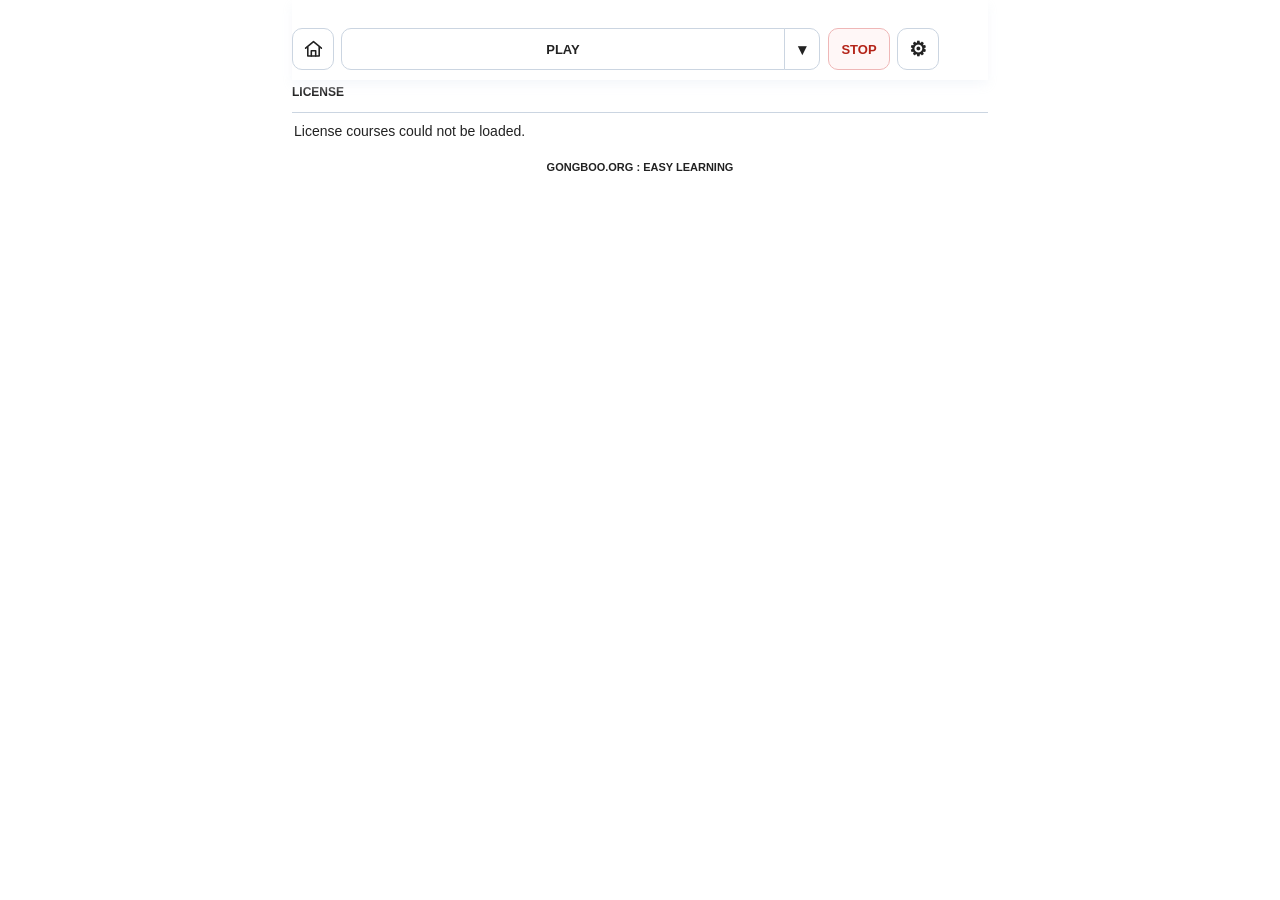
<file: index.html>
<!doctype html>
<html lang="en">

<!-- =========================================================================
     BLOCK 1000 START : LICENSE DOCUMENT HEAD
     ========================================================================= -->

<head>

  <meta charset="utf-8">

  <meta
    name="viewport"
    content="width=device-width, initial-scale=1"
  >

  <title>Gongboo License</title>

  <link
    rel="stylesheet"
    href="license-ui.css"
  >

</head>

<!-- =========================================================================
     BLOCK 1000 END : LICENSE DOCUMENT HEAD
     ========================================================================= -->





<!-- =========================================================================
     CONTAINER START : CONVERSATION TEMPLATE APPLICATION SHELL
     ========================================================================= -->

<body>

  <main
    id="conversationApp"
    class="conversation-app"
  >





 <!-- =====================================================================
     BLOCK 1200 START : TEMPLATE HEADER CONTROLS
     ===================================================================== -->

<header class="conversation-header">

  <div class="conversation-system-split">
    <button
      id="homeButton"
      type="button"
      aria-label="Gongboo Home"
      title="Gongboo Home"
    >
      <svg
        viewBox="0 0 24 24"
        aria-hidden="true"
        focusable="false"
      >
        <path
          d="M3 10.5 12 3l9 7.5"
        ></path>
        <path
          d="M5.5 9.5v10h13v-10"
        ></path>
        <path
          d="M9.5 19.5v-6h5v6"
        ></path>
      </svg>
    </button>
  </div>

  <div class="conversation-play-split">

    <button
      id="playButton"
      type="button"
      aria-label="Play current conversation"
    >
      PLAY
    </button>

    <button
      id="playMenuButton"
      type="button"
      aria-label="Open play menu"
      aria-controls="playMenuPanel"
      aria-expanded="false"
    >
      ▾
    </button>

  </div>

  <button
    id="stopButton"
    type="button"
    aria-label="Stop playback and role play"
  >
    STOP
  </button>

  

  <button
    id="settingsButton"
    type="button"
    aria-label="Open settings"
    aria-controls="settingsPanel"
    aria-expanded="false"
  >
    ⚙
  </button>

</header>

<!-- =====================================================================
     BLOCK 1200 END : TEMPLATE HEADER CONTROLS
     ===================================================================== -->




    




    <!-- =====================================================================
         BLOCK 1300 START : TEMPLATE PLAY AND PRACTICE MENU
         ===================================================================== -->

    <section
      id="playMenuPanel"
      class="conversation-menu"
      hidden
    >

      <button
        id="playModeToggleButton"
        class="play-mode-toggle"
        type="button"
        aria-pressed="false"
      >
        COMPUTER
      </button>

      <button
        id="practiceStartStopButton"
        class="practice-start-stop-toggle"
        type="button"
        aria-pressed="false"
      >
        START
      </button>

      <button
        id="practiceModeToggleButton"
        class="play-practice-toggle"
        type="button"
        aria-pressed="false"
      >
        ROLE PLAY
      </button>

      <button
        id="continueNextButton"
        class="continue-next-toggle"
        type="button"
        aria-pressed="false"
      >
        CONTINUE: OFF
      </button>

      <button
        id="practiceResetButton"
        class="practice-reset-button"
        type="button"
      >
        RESET
      </button>

    </section>

    <!-- =====================================================================
         BLOCK 1300 END : TEMPLATE PLAY AND PRACTICE MENU
         ===================================================================== -->





 <!-- =====================================================================
     BLOCK 1350 START : TEMPLATE SETTINGS MENU
     ===================================================================== -->

<section
  id="settingsPanel"
  class="conversation-menu"
  hidden
>

  <label class="conversation-setting-row">

    <span>PASS</span>

    <input
      id="passRange"
      type="range"
      min="0"
      max="100"
      step="1"
      value="0"
      aria-label="Pass score"
    >

    <output id="passValue">0%</output>

    <button
      id="licenseExamTimerButton"
      type="button"
      disabled
      aria-disabled="true"
    >
      ⏱ TIMER
    </button>

  </label>

  <label class="conversation-setting-row">

    <span>MIC DELAY</span>

    <input
      id="delayRange"
      type="range"
      min="0.5"
      max="10"
      step="0.5"
      value="0.5"
      aria-label="Microphone delay"
    >

    <output id="delayValue">0.5s</output>

    <button
      id="licenseExamTimerReserveButton"
      type="button"
      disabled
      aria-disabled="true"
    >
      —
    </button>

  </label>

  <div class="conversation-speed-loop-row">

    <label class="conversation-setting-row">

      <span>SPEED</span>

      <input
        id="speechSpeedRange"
        type="range"
        min="0.5"
        max="1.5"
        step="0.1"
        value="1"
        aria-label="Speech speed"
      >

    </label>

    <button
      id="playLoopToggle"
      type="button"
      aria-label="Repeat current passage"
      aria-pressed="false"
    >
      ↻ OFF
    </button>

  </div>

  <div class="conversation-language-row">

    <span class="conversation-language-label">
      LANG
    </span>

    <label class="conversation-language-choice">

      <span>1ST</span>

      <select
        id="primaryLanguageSelect"
        aria-label="Primary language"
      >
        <option value="EN">English</option>
        <option value="KO">Korean</option>
        <option value="ES">Spanish</option>
      </select>

    </label>

    <label class="conversation-language-choice">

      <span>2ND</span>

      <select
        id="secondaryLanguageSelect"
        aria-label="Secondary language"
      >
        <option value="NONE">None</option>
        <option value="EN">English</option>
        <option value="KO">Korean</option>
        <option value="ES">Spanish</option>
      </select>

    </label>

  </div>

  <div class="conversation-settings-actions">

    <button
      id="chunkButton"
      type="button"
    >
      CHUNK
    </button>

    <button
      id="psgButton"
      type="button"
      disabled
      aria-disabled="true"
    >
      PSG
    </button>

    <button
      id="licenseExplainToggle"
      type="button"
      aria-pressed="true"
    >
      EXPLAIN: ON
    </button>

  </div>

  <div class="conversation-settings-actions">

    <button
      type="button"
      data-license-mode="learn"
    >
      LEARN
    </button>

    <button
      type="button"
      data-license-mode="study"
    >
      STUDY
    </button>

    <button
      type="button"
      data-license-mode="exam"
    >
      EXAM
    </button>

  </div>

</section>

<!-- =====================================================================
     BLOCK 1350 END : TEMPLATE SETTINGS MENU
     ===================================================================== -->
         

         




    <!-- =====================================================================
         BLOCK 1400 START : TEMPLATE DIRECTORY
         License 과목 목록도 이 Template 영역을 재사용한다.
         ===================================================================== -->

    <section
      id="conversationDirectory"
      class="conversation-directory"
      aria-label="Conversation directory"
    >

      <nav
        id="conversationDirectoryBreadcrumb"
        class="conversation-directory-breadcrumb"
        aria-label="Directory path"
      ></nav>


      <div
        id="conversationDirectoryList"
        class="conversation-directory-list"
      ></div>

    </section>

    <!-- =====================================================================
         BLOCK 1400 END : TEMPLATE DIRECTORY
         ===================================================================== -->





    <!-- =====================================================================
         BLOCK 1450 START : TEMPLATE LESSON AREA
         ===================================================================== -->

    <section
      id="conversationStatus"
      class="conversation-status"
      aria-live="polite"
    >
      Ready
    </section>


    <section
      id="conversationLesson"
      class="conversation-lesson"
      hidden
    >

      <div id="conversationMeta"></div>

      <div id="conversationTurns"></div>

    </section>

    <!-- =====================================================================
         BLOCK 1450 END : TEMPLATE LESSON AREA
         ===================================================================== -->




    <!-- =====================================================================
     BLOCK 1480 START : LICENSE QUESTION TEMPLATE AREA
     ===================================================================== -->

<section
  id="licenseLesson"
  class="conversation-lesson"
  hidden
>

  <div
    id="licenseProgressArea"
    class="conversation-status"
  >

    <div
      id="licenseProgressText"
      aria-live="polite"
    ></div>

  </div>


  <div id="licenseQuestionContainer">

    <div id="licenseQuestionNumber"></div>

    <div id="licenseQuestionPrompt"></div>

    <div id="licenseQuestionChoices"></div>

    <div id="licenseQuestionFeedback"></div>

  </div>


  <div class="nav-buttons">

    <button
      id="prevBtn"
      class="nav-btn btn-prev"
      type="button"
    >
      ◀ PREV (P)
    </button>

    <button
      id="skipBtn"
      class="nav-btn btn-skip"
      type="button"
    >
      SKIP (S)
    </button>

    <button
      id="nextBtn"
      class="nav-btn btn-next"
      type="button"
    >
      NEXT (N) ▶
    </button>

  </div>


  <div class="nav-buttons license-submit-row">

    <button
      id="submitBtn"
      class="nav-btn btn-submit"
      type="button"
      hidden
    >
      SUBMIT (Enter)
    </button>

    <button
      id="quitBtn"
      class="nav-btn btn-quit"
      type="button"
    >
      ✕ QUIT
    </button>

  </div>

</section>

<!-- =====================================================================
     BLOCK 1480 END : LICENSE QUESTION TEMPLATE AREA
     ===================================================================== -->       


<!-- =====================================================================
     BLOCK 1490 START : ORIGINAL LICENSE RESULT AND REVIEW MODALS
     ===================================================================== -->

<div
  id="resultModal"
  class="modal"
>

  <div class="modal-content">

    <h2 style="text-align:center">
      📊 RESULT
    </h2>


    <div class="stats">

      <div class="stat-card">

        <div>✅ CORRECT</div>

        <div
          id="correctCount"
          class="stat-value"
        >
          0 / 0
        </div>

      </div>


      <div class="stat-card">

        <div>🎯 ACCURACY</div>

        <div
          id="accuracyRate"
          class="stat-value"
        >
          0%
        </div>

      </div>

    </div>


    <div>
      <strong>Results (Click to move)</strong>
    </div>

    <div
      id="resultGrid"
      class="result-grid"
    ></div>


    <div class="button-group">

      <button
        id="retryAllBtn"
        class="nav-btn btn-prev"
        type="button"
      >
        🔄 RETRY
      </button>

      <button
        id="reviewWrongBtn"
        class="nav-btn btn-warning"
        type="button"
      >
        📝 REVIEW
      </button>

      <button
        id="closeModalBtn"
        class="nav-btn btn-prev"
        type="button"
      >
        ✕ CLOSE
      </button>

    </div>

  </div>

</div>


<div
  id="wrongModal"
  class="modal"
>

  <div class="modal-content">

    <h2 style="text-align:center">
      📝 REVIEW
    </h2>

    <p
      style="
        text-align:center;
        margin-bottom:15px;
        color:#666;
      "
    >
      Wrong / Skipped / Unanswered
    </p>


    <div
      id="wrongList"
      class="wrong-list"
    ></div>


    <div class="button-group">

      <button
        id="retryWrongFromReviewBtn"
        class="nav-btn btn-warning"
        type="button"
      >
        🔄 RETRY WRONG ONLY
      </button>

      <button
        id="closeWrongBtn"
        class="nav-btn btn-prev"
        type="button"
      >
        ✕ CLOSE
      </button>

    </div>

  </div>

</div>

<!-- =====================================================================
     BLOCK 1490 END : ORIGINAL LICENSE RESULT AND REVIEW MODALS
     ===================================================================== -->



    <!-- =====================================================================
         BLOCK 1500 START : TEMPLATE BOTTOM NAVIGATION
         ===================================================================== -->

    <nav
      class="conversation-bottom-navigation"
      aria-label="Passage navigation"
    >

      <button
        id="previousButton"
        type="button"
      >
        ◀ PREV
      </button>

      <button
        id="nextButton"
        type="button"
      >
        NEXT ▶
      </button>

    </nav>

    <!-- =====================================================================
         BLOCK 1500 END : TEMPLATE BOTTOM NAVIGATION
         ===================================================================== -->




<!-- =====================================================================
     BLOCK 1520 START : LICENSE AI TUTOR
     ===================================================================== -->

<section
  id="licenseTutorPanel"
  class="license-tutor-panel"
  hidden
  aria-label="AI Tutor"
>
  <div class="license-tutor-heading">
    <div>
      <h3>💬 AI TUTOR</h3>

      <p id="licenseTutorSubtitle">
        Ask about the current question.
      </p>
    </div>

    <span class="license-tutor-badge">
      CURRENT COURSE
    </span>
  </div>

  <div class="license-tutor-compose">
    <input
      id="licenseTutorQuestion"
      type="text"
      autocomplete="off"
      placeholder="Ask about this question..."
    >

    <button
      id="licenseTutorSend"
      type="button"
    >
      ⏎ SEND
    </button>
  </div>

  <div
    id="licenseTutorResponse"
    class="license-tutor-response"
    aria-live="polite"
  >
    💡 Ask about the current License question.
  </div>
</section>

<!-- =====================================================================
     BLOCK 1520 END : LICENSE AI TUTOR
     ===================================================================== -->





    <!-- =====================================================================
         BLOCK 1550 START : TEMPLATE FOOTER
         ===================================================================== -->

    <footer class="conversation-footer">
      GONGBOO.ORG : EASY LEARNING
    </footer>

    <!-- =====================================================================
         BLOCK 1550 END : TEMPLATE FOOTER
         ===================================================================== -->


<!-- =========================================================================
     BLOCK 1600 START : KAKAO EXTERNAL BROWSER GUIDE
     ========================================================================= -->

<section
  id="kakaoExternalBrowserGuide"
  class="kakao-external-browser-guide"
  hidden
  aria-label="Open in external browser"
>
  <div class="kakao-external-browser-card">
    <strong>GONGBOO 음성 기능 안내</strong>

    <p>
      카카오톡 안에서는 PLAY와 MIC가 제한될 수 있습니다.
      Chrome에서 열어 주세요.
    </p>

    <button
      id="kakaoExternalBrowserButton"
      type="button"
    >
      Chrome에서 열기
    </button>
  </div>
</section>

<!-- =========================================================================
     BLOCK 1600 END : KAKAO EXTERNAL BROWSER GUIDE
     ========================================================================= -->






  </main>

</body>

<!-- =========================================================================
     CONTAINER END : CONVERSATION TEMPLATE APPLICATION SHELL
     ========================================================================= -->




<!-- =========================================================================
     BLOCK 1900 START : LICENSE RUNTIME
     ========================================================================= -->

<script src="config.js"></script>
<script src="license-main.js"></script>

<!-- =========================================================================
     BLOCK 1900 END : LICENSE RUNTIME
     ========================================================================= -->
</file>
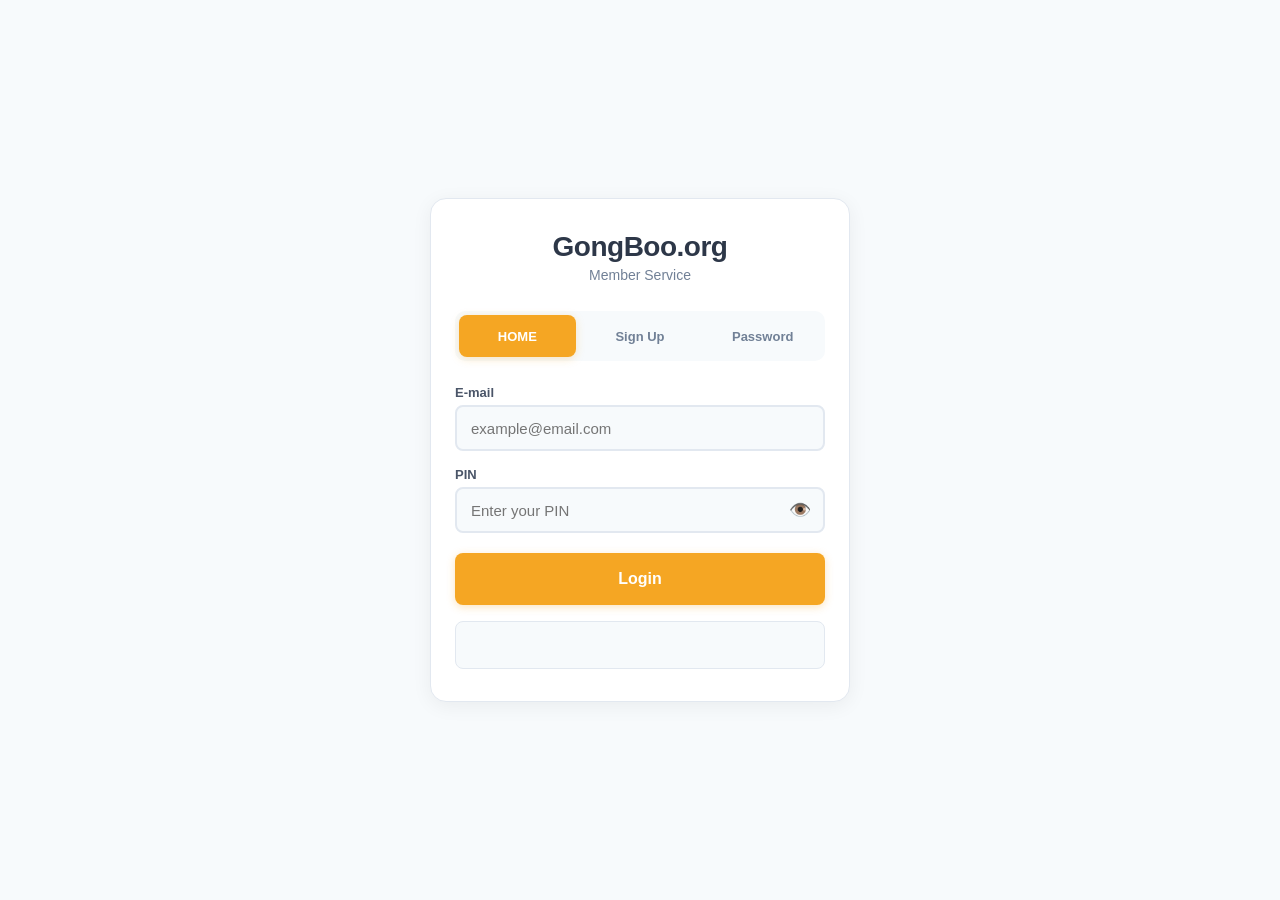
<file: login.html>
<!DOCTYPE html>
<html lang="en">

<head>

    <!-- ===================================================================
         BLOCK 1000 : DOCUMENT META AND CONFIGURATION
         =================================================================== -->

    <meta charset="UTF-8">

    <meta
        name="viewport"
        content="width=device-width, initial-scale=1.0"
    >

    <title>GongBoo.org - Login</title>





    <!-- ===================================================================
         BLOCK 1500 : LOGIN PAGE STYLES
         =================================================================== -->

    <style>

        * {
            margin: 0;
            padding: 0;
            box-sizing: border-box;
        }

        body {
            min-height: 100vh;
            display: flex;
            align-items: center;
            justify-content: center;
            padding: 20px;
            background: #f7fafc;
            color: #2d3748;
            font-family:
                Arial,
                "Noto Sans KR",
                "Apple SD Gothic Neo",
                "Malgun Gothic",
                sans-serif;
        }

        .login-container {
            width: 100%;
            max-width: 420px;
            padding: 32px 24px;
            border: 1px solid #e2e8f0;
            border-radius: 16px;
            background: #ffffff;
            box-shadow: 0 4px 20px rgba(0, 0, 0, 0.06);
        }

        .login-title {
            margin-bottom: 4px;
            color: #2d3748;
            font-size: 28px;
            font-weight: 800;
            letter-spacing: -0.5px;
            text-align: center;
        }

        .login-subtitle {
            margin-bottom: 28px;
            color: #718096;
            font-size: 14px;
            font-weight: 500;
            text-align: center;
        }

        .login-tabs {
            display: flex;
            gap: 6px;
            margin-bottom: 24px;
            padding: 4px;
            border-radius: 10px;
            background: #f7fafc;
        }

        .login-tab-button {
            flex: 1;
            min-height: 42px;
            border: 0;
            border-radius: 8px;
            background: transparent;
            color: #718096;
            cursor: pointer;
            font-size: 13px;
            font-weight: 700;
        }

        .login-tab-button.active {
            background: #f5a623;
            color: #ffffff;
            box-shadow: 0 2px 8px rgba(245, 166, 35, 0.25);
        }

        .login-tab-button:hover:not(.active) {
            background: #edf2f7;
        }

        .login-form-hidden {
            display: none;
        }

        .login-field {
            margin-bottom: 16px;
        }

        .login-field label {
            display: block;
            margin-bottom: 5px;
            color: #4a5568;
            font-size: 13px;
            font-weight: 700;
        }

        .login-field input {
            width: 100%;
            min-height: 46px;
            padding: 12px 14px;
            border: 2px solid #e2e8f0;
            border-radius: 8px;
            background: #f7fafc;
            color: #2d3748;
            font-size: 15px;
        }

        .login-field input:focus {
            outline: none;
            border-color: #f5a623;
            background: #ffffff;
            box-shadow: 0 0 0 3px rgba(245, 166, 35, 0.12);
        }

        .password-field {
            position: relative;
        }

        .password-field input {
            padding-right: 48px;
        }

        .password-toggle {
            position: absolute;
            top: 50%;
            right: 14px;
            transform: translateY(-50%);
            border: 0;
            background: transparent;
            color: #718096;
            cursor: pointer;
            font-size: 18px;
        }

        .login-submit-button {
            width: 100%;
            min-height: 52px;
            margin-top: 4px;
            border: 0;
            border-radius: 8px;
            background: #f5a623;
            color: #ffffff;
            cursor: pointer;
            font-size: 16px;
            font-weight: 800;
            box-shadow: 0 2px 8px rgba(245, 166, 35, 0.3);
        }

        .login-submit-button:hover {
            background: #e0951f;
        }

        .login-result {
            min-height: 48px;
            margin-top: 16px;
            padding: 14px;
            border: 1px solid #e2e8f0;
            border-radius: 8px;
            background: #f7fafc;
            color: #2d3748;
            font-size: 14px;
            line-height: 1.5;
            white-space: pre-wrap;
            word-break: break-word;
        }

        .login-result.success {
            border-color: #48bb78;
            background: #f0fff4;
            color: #276749;
        }

        .login-result.error {
            border-color: #fc8181;
            background: #fff5f5;
            color: #c53030;
        }

        @media (max-width: 480px) {

            body {
                padding: 14px;
            }

            .login-container {
                padding: 24px 18px;
            }

            .login-title {
                font-size: 24px;
            }

            .login-tab-button {
                font-size: 12px;
            }

        }

    </style>

</head>





<body>

    <!-- ===================================================================
         BLOCK 2000 : LOGIN PAGE CONTAINER
         =================================================================== -->

    <main class="login-container">

        <h1 class="login-title">
            GongBoo.org
        </h1>

        <p class="login-subtitle">
            Member Service
        </p>





            <!-- ===============================================================
     BLOCK 2500 : HOME / SIGN UP / PASSWORD TABS
     =============================================================== -->

<div class="login-tabs">

    <button
        class="login-tab-button active"
        type="button"
        data-login-tab="loginTab"
        onclick="
            sessionStorage.removeItem(
                'gongboo-license-pending-set-v1'
            );
            window.location.assign('./index.html');
        "
    >
        HOME
    </button>

    <button
        class="login-tab-button"
        type="button"
        data-login-tab="signupTab"
    >
        Sign Up
    </button>

    <button
        class="login-tab-button"
        type="button"
        data-login-tab="changeTab"
    >
        Password
    </button>

</div>





 <!-- ===============================================================
     BLOCK 3000 : LOGIN FORM
     =============================================================== -->

<form id="loginTab">

    <div class="login-field">

        <label for="loginEmail">
            E-mail
        </label>

        <input
            id="loginEmail"
            type="email"
            autocomplete="email"
            placeholder="example@email.com"
            required
        >

    </div>

    <div class="login-field">

        <label for="loginPassword">
            PIN
        </label>

        <div class="password-field">

            <input
                id="loginPassword"
                type="password"
                inputmode="numeric"
                pattern="[0-9]*"
                minlength="4"
                autocomplete="current-password"
                placeholder="Enter your PIN"
                required
            >

            <button
                id="toggleLoginPassword"
                class="password-toggle"
                type="button"
                aria-label="Show PIN"
            >
                👁️
            </button>

        </div>

    </div>

    <button
        id="loginSubmitButton"
        class="login-submit-button"
        type="submit"
    >
        Login
    </button>

    <div
        id="loginResult"
        class="login-result"
    ></div>

</form>




<!-- ===============================================================
     BLOCK 3500 : SIGN UP FORM
     =============================================================== -->

<section
    id="signupTab"
    class="login-form-hidden"
>

    <div class="login-field">

        <label for="signupEmail">
            E-mail
        </label>

        <input
            id="signupEmail"
            type="email"
            autocomplete="email"
            placeholder="example@email.com"
            required
        >

    </div>

    <div class="login-field">

        <label for="signupName">
            Full Name
        </label>

        <input
            id="signupName"
            type="text"
            autocomplete="name"
            placeholder="Your full name"
            required
        >

    </div>

    <div class="login-field">

        <label for="signupPhone">
            Phone Number
        </label>

        <input
            id="signupPhone"
            type="tel"
            autocomplete="tel"
            placeholder="01012345678"
        >

    </div>

    <div class="login-field">

        <label for="signupPassword">
            PIN
        </label>

        <div class="password-field">

            <input
                id="signupPassword"
                type="password"
                inputmode="numeric"
                pattern="[0-9]*"
                minlength="4"
                autocomplete="new-password"
                placeholder="At least 4 digits"
                required
            >

            <button
                id="toggleSignupPassword"
                class="password-toggle"
                type="button"
                aria-label="Show PIN"
            >
                👁️
            </button>

        </div>

    </div>

    <div class="login-field">

        <label for="signupPasswordConfirm">
            Confirm PIN
        </label>

        <div class="password-field">

            <input
                id="signupPasswordConfirm"
                type="password"
                inputmode="numeric"
                pattern="[0-9]*"
                minlength="4"
                autocomplete="new-password"
                placeholder="Confirm PIN"
                required
            >

            <button
                id="toggleSignupPasswordConfirm"
                class="password-toggle"
                type="button"
                aria-label="Show PIN"
            >
                👁️
            </button>

        </div>

    </div>

    <button
        id="signupSubmitButton"
        class="login-submit-button"
        type="button"
    >
        Sign Up
    </button>

    <div
        id="signupResult"
        class="login-result"
    ></div>

</section>



 <!-- ===============================================================
     BLOCK 4000 : CHANGE PIN FORM
     =============================================================== -->

<section
    id="changeTab"
    class="login-form-hidden"
>

    <div class="login-field">

        <label for="changeEmail">
            E-mail
        </label>

        <input
            id="changeEmail"
            type="email"
            autocomplete="email"
            placeholder="example@email.com"
            required
        >

    </div>

    <div class="login-field">

        <label for="changeOldPassword">
            Current PIN
        </label>

        <div class="password-field">

            <input
                id="changeOldPassword"
                type="password"
                inputmode="numeric"
                pattern="[0-9]*"
                minlength="4"
                autocomplete="current-password"
                placeholder="Current PIN"
                required
            >

            <button
                id="toggleChangeOldPassword"
                class="password-toggle"
                type="button"
                aria-label="Show current PIN"
            >
                👁️
            </button>

        </div>

    </div>

    <div class="login-field">

        <label for="changeNewPassword">
            New PIN
        </label>

        <div class="password-field">

            <input
                id="changeNewPassword"
                type="password"
                inputmode="numeric"
                pattern="[0-9]*"
                minlength="4"
                autocomplete="new-password"
                placeholder="At least 4 digits"
                required
            >

            <button
                id="toggleChangeNewPassword"
                class="password-toggle"
                type="button"
                aria-label="Show new PIN"
            >
                👁️
            </button>

        </div>

    </div>

    <div class="login-field">

        <label for="changeNewPasswordConfirm">
            Confirm New PIN
        </label>

        <div class="password-field">

            <input
                id="changeNewPasswordConfirm"
                type="password"
                inputmode="numeric"
                pattern="[0-9]*"
                minlength="4"
                autocomplete="new-password"
                placeholder="Confirm new PIN"
                required
            >

            <button
                id="toggleChangeNewPasswordConfirm"
                class="password-toggle"
                type="button"
                aria-label="Show new PIN"
            >
                👁️
            </button>

        </div>

    </div>

    <button
        id="changePasswordSubmitButton"
        class="login-submit-button"
        type="button"
    >
        Change PIN
    </button>

    <div
        id="changePasswordResult"
        class="login-result"
    ></div>

</section>

    </main>





 <!-- ===================================================================
     BLOCK 9000 : LICENSE MEMBER AUTHENTICATION
     =================================================================== -->

<script>
'use strict';

/* ===============================================================
   BLOCK 9005 : LICENSE LOCAL LOGIN SESSION
   =============================================================== */

const MEMBER_LOGIN_STORAGE_KEY =
    'gongboo-license-member-session';

const MEMBER_API_URL =
    'https://gongboo-home.pages.dev/api/member';

function finishMemberLogin(member) {
    const userId = String(
        member?.user_id || ''
    ).trim();

    if (!userId) {
        throw new Error(
            'Login succeeded, but member ID is missing.'
        );
    }

    localStorage.setItem(
        MEMBER_LOGIN_STORAGE_KEY,
        JSON.stringify({
            user_id: userId,

            email: String(
                member?.email || ''
            ).trim(),

            name: String(
                member?.name || ''
            ).trim(),

            logged_in_at: Date.now()
        })
    );

    window.location.assign(
        './index.html'
    );
}

/* ===============================================================
   BLOCK 9005 END : LICENSE LOCAL LOGIN SESSION
   =============================================================== */


/* ===============================================================
   BLOCK 9015 : LOGIN / SIGN UP / PIN CHANGE EVENTS
   =============================================================== */

function showResult(
    elementId,
    message,
    isSuccess
) {
    const element =
        document.getElementById(elementId);

    element.textContent = message;

    element.className =
        'login-result' +
        (isSuccess ? ' success' : ' error');
}

async function memberRequest(
    action,
    payload
) {
    const response = await fetch(
        MEMBER_API_URL,
        {
            method: 'POST',

            headers: {
                'Content-Type':
                    'application/json'
            },

            body: JSON.stringify({
                action,
                ...payload
            })
        }
    );

    const result =
        await response.json().catch(() => ({}));

    if (!response.ok || !result.ok) {
        throw new Error(
            result.error ||
            'Request failed.'
        );
    }

    return result;
}

function showLoginTab(tabId) {
    document
        .querySelectorAll(
            '.login-tab-button'
        )
        .forEach(button => {
            button.classList.toggle(
                'active',
                button.dataset.loginTab === tabId
            );
        });

    [
        'loginTab',
        'signupTab',
        'changeTab'
    ].forEach(id => {
        document
            .getElementById(id)
            .classList.toggle(
                'login-form-hidden',
                id !== tabId
            );
    });
}

function installPasswordToggle(
    inputId,
    buttonId
) {
    const input =
        document.getElementById(inputId);

    const button =
        document.getElementById(buttonId);

    button.addEventListener(
        'click',
        () => {
            const isHidden =
                input.type === 'password';

            input.type =
                isHidden ? 'text' : 'password';

            button.textContent =
                isHidden ? '🙈' : '👁️';
        }
    );
}

document
    .querySelectorAll(
        '.login-tab-button'
    )
    .forEach(button => {
        button.addEventListener(
            'click',
            () => {
                showLoginTab(
                    button.dataset.loginTab
                );
            }
        );
    });


/* ---------------------------------------------------------------
   LOGIN
   --------------------------------------------------------------- */

document
    .getElementById('loginTab')
    .addEventListener(
        'submit',
        async event => {
            event.preventDefault();

            const email = document
                .getElementById('loginEmail')
                .value
                .trim();

            const pin = document
                .getElementById('loginPassword')
                .value
                .trim();

            if (
                !email ||
                !/^\d{4,}$/.test(pin)
            ) {
                showResult(
                    'loginResult',
                    'Enter your e-mail and PIN.',
                    false
                );

                return;
            }

            showResult(
                'loginResult',
                'Logging in...',
                false
            );

            try {
                const result =
                    await memberRequest(
                        'login',
                        {
                            email: email,
                            pin: pin
                        }
                    );

                finishMemberLogin(
                    result.member
                );
            } catch (error) {
                showResult(
                    'loginResult',
                    error.message ||
                    'Login failed.',
                    false
                );
            }
        }
    );


/* ---------------------------------------------------------------
   SIGN UP
   --------------------------------------------------------------- */

document
    .getElementById('signupSubmitButton')
    .addEventListener(
        'click',
        async () => {
            const email = document
                .getElementById('signupEmail')
                .value
                .trim();

            const name = document
                .getElementById('signupName')
                .value
                .trim();

            const phone = document
                .getElementById('signupPhone')
                .value
                .trim();

            const pin = document
                .getElementById('signupPassword')
                .value
                .trim();

            const confirm = document
                .getElementById(
                    'signupPasswordConfirm'
                )
                .value
                .trim();

            if (
                !email ||
                !name ||
                !pin ||
                !confirm
            ) {
                showResult(
                    'signupResult',
                    'Please fill in e-mail, name, and PIN.',
                    false
                );

                return;
            }

            if (!/^\d{4,}$/.test(pin)) {
                showResult(
                    'signupResult',
                    'PIN must contain at least 4 digits.',
                    false
                );

                return;
            }

            if (pin !== confirm) {
                showResult(
                    'signupResult',
                    'PINs do not match.',
                    false
                );

                return;
            }

            showResult(
                'signupResult',
                'Creating account...',
                false
            );

            try {
                const result =
                    await memberRequest(
                        'signup',
                        {
                            email: email,
                            name: name,
                            phone: phone,
                            pin: pin
                        }
                    );

                finishMemberLogin(
                    result.member
                );
            } catch (error) {
                showResult(
                    'signupResult',
                    error.message ||
                    'Sign up failed.',
                    false
                );
            }
        }
    );


/* ---------------------------------------------------------------
   CHANGE PIN
   --------------------------------------------------------------- */

document
    .getElementById(
        'changePasswordSubmitButton'
    )
    .addEventListener(
        'click',
        async () => {
            const email = document
                .getElementById('changeEmail')
                .value
                .trim();

            const oldPin = document
                .getElementById('changeOldPassword')
                .value
                .trim();

            const newPin = document
                .getElementById('changeNewPassword')
                .value
                .trim();

            const confirm = document
                .getElementById(
                    'changeNewPasswordConfirm'
                )
                .value
                .trim();

            if (
                !email ||
                !oldPin ||
                !newPin ||
                !confirm
            ) {
                showResult(
                    'changePasswordResult',
                    'Please fill in all fields.',
                    false
                );

                return;
            }

            if (!/^\d{4,}$/.test(newPin)) {
                showResult(
                    'changePasswordResult',
                    'New PIN must contain at least 4 digits.',
                    false
                );

                return;
            }

            if (newPin !== confirm) {
                showResult(
                    'changePasswordResult',
                    'New PINs do not match.',
                    false
                );

                return;
            }

            showResult(
                'changePasswordResult',
                'Changing PIN...',
                false
            );

            try {
                await memberRequest(
                    'change_pin',
                    {
                        email: email,
                        old_pin: oldPin,
                        new_pin: newPin
                    }
                );

                document
                    .getElementById(
                        'changeOldPassword'
                    )
                    .value = '';

                document
                    .getElementById(
                        'changeNewPassword'
                    )
                    .value = '';

                document
                    .getElementById(
                        'changeNewPasswordConfirm'
                    )
                    .value = '';

                document
                    .getElementById(
                        'loginEmail'
                    )
                    .value = email;

                showResult(
                    'loginResult',
                    'PIN changed. Please log in.',
                    true
                );

                showLoginTab('loginTab');
            } catch (error) {
                showResult(
                    'changePasswordResult',
                    error.message ||
                    'PIN change failed.',
                    false
                );
            }
        }
    );


/* ---------------------------------------------------------------
   PASSWORD VISIBILITY BUTTONS
   --------------------------------------------------------------- */

installPasswordToggle(
    'loginPassword',
    'toggleLoginPassword'
);

installPasswordToggle(
    'signupPassword',
    'toggleSignupPassword'
);

installPasswordToggle(
    'signupPasswordConfirm',
    'toggleSignupPasswordConfirm'
);

installPasswordToggle(
    'changeOldPassword',
    'toggleChangeOldPassword'
);

installPasswordToggle(
    'changeNewPassword',
    'toggleChangeNewPassword'
);

installPasswordToggle(
    'changeNewPasswordConfirm',
    'toggleChangeNewPasswordConfirm'
);

/* ===============================================================
   BLOCK 9015 END : LOGIN / SIGN UP / PIN CHANGE EVENTS
   =============================================================== */

</script>

</body>

</html>
</file>
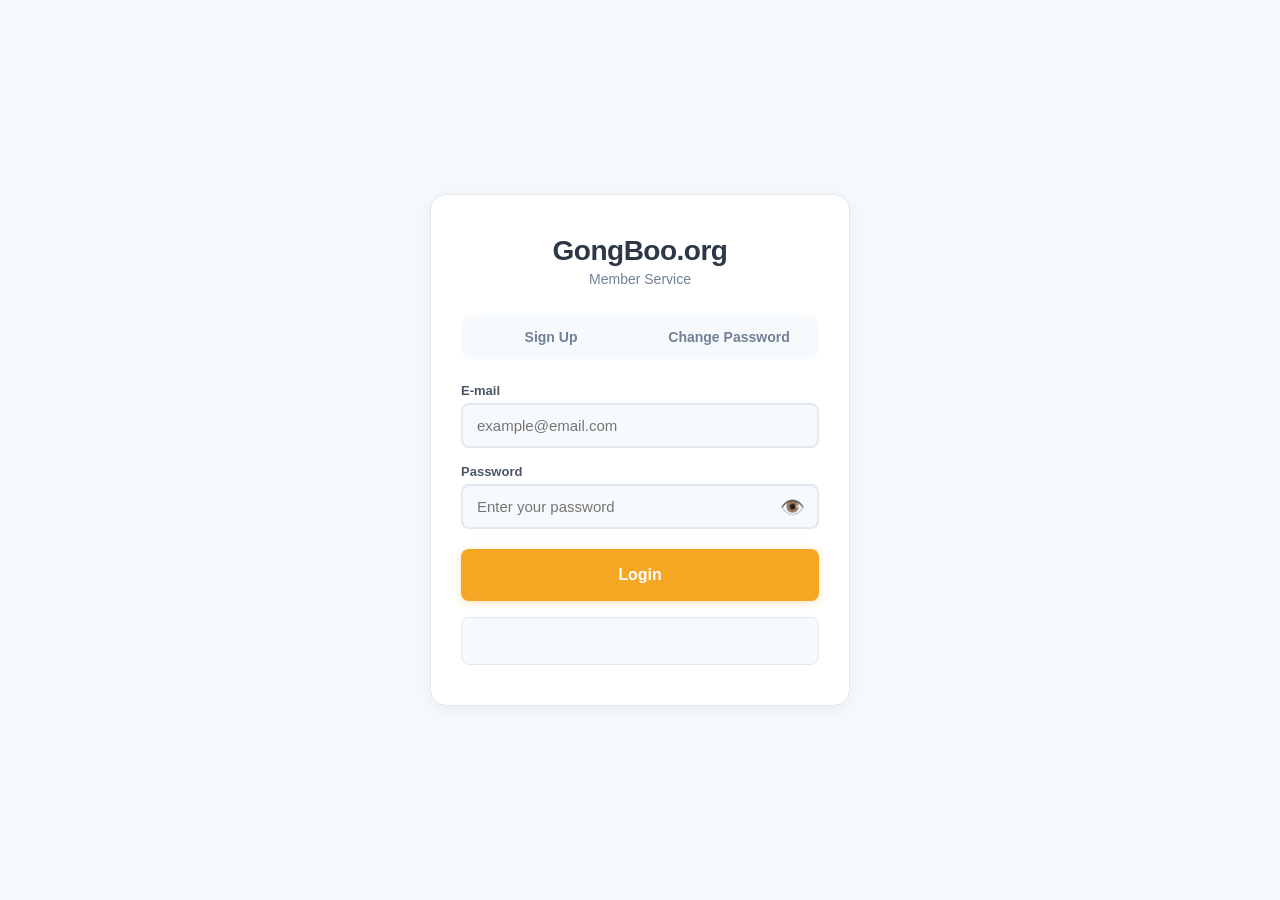
<file: app/login.html>
<!DOCTYPE html>
<html lang="en">
<head>
    <meta charset="UTF-8" />
    <meta name="viewport" content="width=device-width, initial-scale=1.0" />
    <title>GongBoo.org v8.0D - Login</title>
    <style>
        * {
            margin: 0;
            padding: 0;
            box-sizing: border-box;
        }
        body {
            font-family: 'Inter', -apple-system, BlinkMacSystemFont, sans-serif;
            background: #F7FAFC;
            min-height: 100vh;
            display: flex;
            justify-content: center;
            align-items: center;
        }
        .container {
            background: #FFFFFF;
            padding: 40px 30px;
            border-radius: 16px;
            box-shadow: 0 4px 20px rgba(0, 0, 0, 0.06);
            border: 1px solid #E2E8F0;
            width: 100%;
            max-width: 420px;
        }
        h1 {
            font-size: 28px;
            font-weight: 800;
            text-align: center;
            color: #2D3748;
            letter-spacing: -0.5px;
            margin-bottom: 4px;
        }
        .subtitle {
            text-align: center;
            color: #718096;
            font-size: 14px;
            font-weight: 500;
            margin-bottom: 28px;
        }
        .tabs {
            display: flex;
            gap: 6px;
            margin-bottom: 24px;
            background: #F7FAFC;
            padding: 4px;
            border-radius: 10px;
        }
        .tab-btn {
            flex: 1;
            padding: 10px 0;
            border: none;
            background: transparent;
            font-size: 14px;
            font-weight: 600;
            color: #718096;
            cursor: pointer;
            border-radius: 8px;
            transition: all 0.2s;
        }
        .tab-btn.active {
            background: #F5A623;
            color: #FFFFFF;
            box-shadow: 0 2px 8px rgba(245, 166, 35, 0.25);
        }
        .tab-btn:hover:not(.active) {
            background: #EDF2F7;
        }
        .form-group {
            margin-bottom: 16px;
        }
        .form-group label {
            display: block;
            font-size: 13px;
            font-weight: 600;
            color: #4A5568;
            margin-bottom: 5px;
        }
        .form-group input {
            width: 100%;
            padding: 12px 14px;
            background: #F7FAFC;
            border: 2px solid #E2E8F0;
            border-radius: 8px;
            font-size: 15px;
            transition: all 0.2s;
            color: #2D3748;
        }
        .form-group input:focus {
            outline: none;
            border-color: #F5A623;
            box-shadow: 0 0 0 3px rgba(245, 166, 35, 0.12);
            background: #FFFFFF;
        }
        .password-wrapper {
            position: relative;
        }
        .password-wrapper input {
            padding-right: 44px;
        }
        .toggle-password {
            position: absolute;
            right: 14px;
            top: 50%;
            transform: translateY(-50%);
            cursor: pointer;
            font-size: 20px;
            user-select: none;
            color: #A0AEC0;
            transition: color 0.2s;
        }
        .toggle-password:hover {
            color: #4A5568;
        }
        .btn-primary {
            width: 100%;
            padding: 14px;
            background: #F5A623;
            color: #FFFFFF;
            border: none;
            border-radius: 8px;
            font-size: 16px;
            font-weight: 700;
            cursor: pointer;
            transition: all 0.2s;
            margin-top: 4px;
            box-shadow: 0 2px 8px rgba(245, 166, 35, 0.3);
            min-height: 52px;
        }
        .btn-primary:hover {
            background: #E0951F;
            transform: translateY(-1px);
            box-shadow: 0 4px 12px rgba(245, 166, 35, 0.35);
        }
        .btn-primary:disabled {
            opacity: 0.6;
            cursor: not-allowed;
            transform: none;
        }
        .btn-signup {
            padding: 16px;
            font-size: 18px;
            min-height: 56px;
        }
        .result-box {
            background: #F7FAFC;
            padding: 14px;
            border-radius: 8px;
            margin-top: 16px;
            font-size: 14px;
            white-space: pre-wrap;
            word-break: break-all;
            min-height: 48px;
            border: 1px solid #E2E8F0;
            color: #2D3748;
        }
        .result-box.success {
            border-color: #48BB78;
            background: #F0FFF4;
            color: #276749;
        }
        .result-box.error {
            border-color: #FC8181;
            background: #FFF5F5;
            color: #C53030;
        }
        .form-hidden {
            display: none;
        }
        @media (max-width: 480px) {
            .container {
                padding: 24px 18px;
            }
            h1 {
                font-size: 24px;
            }
        }
        .subject-picker { display:none; margin-top:18px; }
        .subject-picker h2 { margin:0 0 6px; font-size:22px; color:#24324a; }
        .subject-picker p { margin:0 0 14px; color:#667085; }
        .trial-notice {
            display:none;
            margin:0 0 16px;
            padding:14px 16px;
            border:1px solid #F5A623;
            border-radius:12px;
            background:#FFF8EB;
            color:#7A4A00;
            text-align:left;
        }
        .trial-notice-title {
            display:block;
            margin-bottom:4px;
            font-size:15px;
            font-weight:800;
            letter-spacing:0.2px;
        }
        .trial-notice-text {
            display:block;
            font-size:13px;
            line-height:1.55;
            font-weight:500;
        }
        .subject-list { display:grid; gap:10px; }
        .subject-btn { width:100%; padding:15px; border:2px solid #e5e7eb; border-radius:12px; background:#fff; color:#24324a; font-weight:700; cursor:pointer; text-align:left; }
        .subject-btn:hover, .subject-btn:focus { border-color:#f5a623; background:#fff8eb; outline:none; }
        .subject-meta { display:block; margin-top:4px; color:#667085; font-size:12px; font-weight:400; }
        body.subject-selection .tabs,
        body.subject-selection .subtitle,
        body.subject-selection #loginTab > .form-group,
        body.subject-selection #testLoginBtn,
        body.subject-selection #loginResult { display:none !important; }
        body.subject-selection .container { padding-top:24px; }
        body.subject-selection .subject-picker { margin-top:10px; }
    </style>
</head>
<body>
    <div class="container">
        <h1>GongBoo.org</h1>
        <p class="subtitle">Member Service</p>

        <!-- 탭 메뉴 -->
        <div class="tabs">
            
            <button class="tab-btn" data-tab="signupTab">Sign Up</button>
            <button class="tab-btn" data-tab="changeTab">Change Password</button>
        </div>

        <!-- 로그인 -->
        <form id="loginTab" class="tab-content">
            <div class="form-group">
                <label>E-mail</label>
                <input id="loginEmail" type="email" placeholder="example@email.com" />
            </div>
            <div class="form-group">
                <label>Password</label>
                <div class="password-wrapper">
                    <input id="loginPassword" type="password" placeholder="Enter your password" />
                    <span class="toggle-password" id="toggleLoginPassword">👁️</span>
                </div>
            </div>
            <button class="btn-primary" id="testLoginBtn" type="submit">Login</button>
            <div id="loginResult" class="result-box"></div>
        </form>

        <!-- 회원가입 -->
        <div id="signupTab" class="tab-content form-hidden">
            <div class="form-group">
                <label>E-mail</label>
                <input id="signupEmail" type="email" placeholder="example@email.com" />
            </div>
            <div class="form-group">
                <label>Full Name</label>
                <input id="signupName" type="text" placeholder="Your full name" />
            </div>
            <div class="form-group">
                <label>Phone Number (10-11 digits)</label>
                <input id="signupPhone" type="tel" placeholder="01012345678" />
            </div>
            <div class="form-group">
                <label>Password (min 4 characters)</label>
                <div class="password-wrapper">
                    <input id="signupPassword" type="password" placeholder="Create a password" />
                    <span class="toggle-password" id="toggleSignupPassword">👁️</span>
                </div>
            </div>
            <div class="form-group">
                <label>Confirm Password</label>
                <div class="password-wrapper">
                    <input id="signupPasswordConfirm" type="password" placeholder="Confirm your password" />
                    <span class="toggle-password" id="toggleSignupPasswordConfirm">👁️</span>
                </div>
            </div>
            <button class="btn-primary btn-signup" id="testSignupBtn">Sign Up</button>
            <div id="signupResult" class="result-box">Waiting for sign up.</div>
        </div>

        <!-- 비밀번호 변경 -->
        <div id="changeTab" class="tab-content form-hidden">
            <div class="form-group">
                <label>E-mail</label>
                <input id="changeEmail" type="email" placeholder="example@email.com" />
            </div>
            <div class="form-group">
                <label>Current Password</label>
                <div class="password-wrapper">
                    <input id="changeOldPassword" type="password" placeholder="Enter current password" />
                    <span class="toggle-password" id="toggleChangeOldPassword">👁️</span>
                </div>
            </div>
            <div class="form-group">
                <label>New Password (min 4 characters)</label>
                <div class="password-wrapper">
                    <input id="changeNewPassword" type="password" placeholder="Enter new password" />
                    <span class="toggle-password" id="toggleChangeNewPassword">👁️</span>
                </div>
            </div>
            <div class="form-group">
                <label>Confirm New Password</label>
                <div class="password-wrapper">
                    <input id="changeNewPasswordConfirm" type="password" placeholder="Confirm new password" />
                    <span class="toggle-password" id="toggleChangeNewPasswordConfirm">👁️</span>
                </div>
            </div>
            <button class="btn-primary" id="testChangePasswordBtn">Change Password</button>
            <div id="changePasswordResult" class="result-box">Waiting for password change.</div>
        </div>
    </div>

    <script src="https://bibleofgongboo.github.io/gongboo-shared/auth/supabase-config.js?v=1"></script>
    <script src="https://bibleofgongboo.github.io/gongboo-shared/auth/supabase-auth.js?v=1"></script>
    <script>

        function showResult(elementId, message, isSuccess) {
            const el = document.getElementById(elementId);
            el.textContent = message;
            el.className = 'result-box' + (isSuccess ? ' success' : ' error');
        }

        function togglePasswordVisibility(inputId, toggleId) {
            const input = document.getElementById(inputId);
            const toggle = document.getElementById(toggleId);
            if (input && toggle) {
                toggle.addEventListener('click', function() {
                    if (input.type === 'password') {
                        input.type = 'text';
                        toggle.textContent = '🙈';
                    } else {
                        input.type = 'password';
                        toggle.textContent = '👁️';
                    }
                });
            }
        }

        function initTabs() {
            const tabs = document.querySelectorAll('.tab-btn');
            const contents = {
                loginTab: document.getElementById('loginTab'),
                signupTab: document.getElementById('signupTab'),
                changeTab: document.getElementById('changeTab')
            };
            tabs.forEach(tab => {
                tab.addEventListener('click', function() {
                    tabs.forEach(t => t.classList.remove('active'));
                    this.classList.add('active');
                    Object.keys(contents).forEach(key => {
                        contents[key].classList.toggle('form-hidden', key !== this.dataset.tab);
                    });
                });
            });
        }

        // ==============================
        // URL 파라미터 처리 (회원가입 성공 시)
        // ==============================
        (function handleSignupSuccess() {
            const params = new URLSearchParams(location.search);
            if (params.get('signup') === 'success') {
                const email = params.get('email') || '';
                showResult('loginResult', '✅ Registration completed. Your FREE TRIAL is ready. Please log in.', true);
                document.getElementById('loginEmail').value = email;
                // URL 정리 (뒤로 가기 시 파라미터 제거)
                if (window.history && window.history.replaceState) {
                    window.history.replaceState({}, document.title, './login.html');
                }
            }
        })();

        (function handleAuthError() {
            const reason = new URLSearchParams(location.search).get('auth_error');
            if (!reason) return;
            const message = reason === 'SESSION_EXPIRED'
                ? 'Your session expired. Please log in again.'
                : 'Please log in to continue.';
            showResult('loginResult', message, false);
        })();

        // ==============================
        // 로그인
        // ==============================
        document.getElementById('loginTab').addEventListener('submit', async function(event) {
            event.preventDefault();
            const email = document.getElementById('loginEmail').value.trim();
            const password = document.getElementById('loginPassword').value.trim();
            if (!email || !password) {
                showResult('loginResult', '❌ Please enter both email and password.', false);
                return;
            }
            showResult('loginResult', '⏳ Logging in...', false);
            try {
                const user = await window.BibleSupabaseAuth.signIn(email, password);
                if (true) {
                    const subjects = [
          { CODE: 'BIBLE_OT', NAME: 'Old Testament · 구약', CATEGORY: 'BIBLE', SHEET: 'BIBLE-OT', SET_SIZE: 120, FORMAT: 'BIBLE_EN_KO', ACTIVE: 'Y', VERSION: '1.0' },
          { CODE: 'BIBLE_NT', NAME: 'New Testament · 신약', CATEGORY: 'BIBLE', SHEET: 'BIBLE-NT', SET_SIZE: 120, FORMAT: 'BIBLE_EN_KO', ACTIVE: 'Y', VERSION: '1.0' }
        ];
                    localStorage.setItem('quiz_current_subject_v1', JSON.stringify(subjects[0]));
                    localStorage.setItem('quiz_current_user_v1', JSON.stringify(user));
                    localStorage.setItem('quiz_available_subjects_v1', JSON.stringify(subjects));
                    const welcomeText = user.is_trial
                        ? '✅ FREE TRIAL · 20 sample questions per subject. Upgrade for full access.'
                        : '✅ Welcome, ' + (user.name || email) + '!';
                    showResult('loginResult', welcomeText, true);
                    window.location.href = './?v=license-auth1';
                } else if (false) {
                    let msg = data.message;
                    if (data.status === 'pending') msg = '⏳ ' + msg;
                    else if (data.status === 'expired') msg = '⏰ ' + msg;
                    else if (data.status === 'none') msg = '💳 ' + msg;
                    showResult('loginResult', '❌ ' + msg, false);
                }
            } catch (err) {
                const message = /email not confirmed/i.test(String(err && err.message || ''))
                    ? '⏳ Your paid course is awaiting administrator approval. You may use the free sample without logging in.'
                    : '❌ Server error: ' + err.message;
                showResult('loginResult', message, false);
            }
        });

        document.getElementById('loginPassword').addEventListener('keydown', function(event) {
            if (event.key !== 'Enter' || event.isComposing) return;
            event.preventDefault();
            document.getElementById('loginTab').requestSubmit();
        });

        function renderSubjectPicker(subjects, user) {
            const picker = document.getElementById('subjectPicker');
            const list = document.getElementById('subjectList');
            const trialNotice = document.getElementById('trialSubjectNotice');
            const isTrial = Boolean(user && user.is_trial);

            list.innerHTML = '';

            if (!subjects.length) {
                showResult(
                    'loginResult',
                    '❌ No active subjects are assigned to this account.',
                    false
                );

                if (trialNotice) {
                    trialNotice.style.display = 'none';
                }

                picker.style.display = 'none';
                return;
            }

            document.body.classList.add('subject-selection');

            if (trialNotice) {
                trialNotice.style.display = isTrial ? 'block' : 'none';
            }

            subjects.forEach(subject => {
                const button = document.createElement('button');
                button.type = 'button';
                button.className = 'subject-btn';
                button.textContent = subject.NAME || subject.CODE;

                const meta = document.createElement('span');
                meta.className = 'subject-meta';
                meta.textContent =
                    (subject.CATEGORY || 'QUIZ') +
                    ' · ' +
                    (
                        isTrial
                            ? 'FREE TRIAL · Questions 1–20'
                            : Number(subject.SET_SIZE || 120) + ' questions per set'
                    );

                button.appendChild(meta);

                button.addEventListener('click', () => {
                    localStorage.setItem(
                        'quiz_current_subject_v1',
                        JSON.stringify(subject)
                    );

                    window.location.href = './?v=license-auth1';
                });

                list.appendChild(button);
            });

            picker.style.display = 'block';
        }

        // ==============================
        // 회원가입 (방법 5 적용)
        // ==============================
        document.getElementById('testSignupBtn').addEventListener('click', async function() {
            const email = document.getElementById('signupEmail').value.trim();
            const name = document.getElementById('signupName').value.trim();
            const phone = document.getElementById('signupPhone').value.trim();
            const password = document.getElementById('signupPassword').value.trim();
            const confirm = document.getElementById('signupPasswordConfirm').value.trim();

            if (!email || !name || !phone || !password || !confirm) {
                showResult('signupResult', '❌ Please fill in all fields.', false);
                return;
            }
            if (password !== confirm) {
                showResult('signupResult', '❌ Passwords do not match.', false);
                return;
            }
            if (password.length < 4) {
                showResult('signupResult', '❌ Password must be at least 4 characters.', false);
                return;
            }
            if (!/^[0-9]{10,11}$/.test(phone)) {
                showResult('signupResult', '❌ Phone number must be 10-11 digits.', false);
                return;
            }

            showResult('signupResult', '⏳ Processing sign up...', false);

            try {
                const data = await window.BibleSupabaseAuth.signUp(
                    email,
                    password.length < 6 ? 'GB!' + password : password,
                    { name: name, phone: phone }
                );

                if (data.access_token) {
                    // 🔥 방법 5: URL에 상태 전달
                    window.location.href =
                        './login.html?signup=success&email=' +
                        encodeURIComponent(email);
                } else {
                    showResult('signupResult', '✅ Registration received. You may use the free sample now. Paid course login will be enabled after administrator approval.', true);
                }
            } catch (err) {
                showResult('signupResult', '❌ Server error: ' + err.message, false);
            }
        });

        // ==============================
        // 비밀번호 변경
        // ==============================
        document.getElementById('testChangePasswordBtn').addEventListener('click', async function() {
            const email = document.getElementById('changeEmail').value.trim();
            const oldPassword = document.getElementById('changeOldPassword').value.trim();
            const newPassword = document.getElementById('changeNewPassword').value.trim();
            const confirm = document.getElementById('changeNewPasswordConfirm').value.trim();

            if (!email || !oldPassword || !newPassword || !confirm) {
                showResult('changePasswordResult', '❌ Please fill in all fields.', false);
                return;
            }
            if (newPassword !== confirm) {
                showResult('changePasswordResult', '❌ New passwords do not match.', false);
                return;
            }
            if (newPassword.length < 4) {
                showResult('changePasswordResult', '❌ New password must be at least 4 characters.', false);
                return;
            }

            showResult('changePasswordResult', '⏳ Processing...', false);

            try {
                await window.BibleSupabaseAuth.changePassword(email, oldPassword, newPassword.length < 6 ? 'GB!' + newPassword : newPassword);
                showResult('changePasswordResult', '✅ Password changed.', true);
            } catch (err) {
                showResult('changePasswordResult', '❌ Server error: ' + err.message, false);
            }
        });

        // ==============================
        // 초기화
        // ==============================
        window.onload = function() {
            initTabs();
            togglePasswordVisibility('loginPassword', 'toggleLoginPassword');
            togglePasswordVisibility('signupPassword', 'toggleSignupPassword');
            togglePasswordVisibility('signupPasswordConfirm', 'toggleSignupPasswordConfirm');
            togglePasswordVisibility('changeOldPassword', 'toggleChangeOldPassword');
            togglePasswordVisibility('changeNewPassword', 'toggleChangeNewPassword');
            togglePasswordVisibility('changeNewPasswordConfirm', 'toggleChangeNewPasswordConfirm');
        };
    </script>
</body>
</html>
</file>
<file: license-ui.css>
/* ==========================================================================
   🟥 BLOCK 2000: MOBILE CONVERSATION STYLE
   ========================================================================== */

/* ==========================================================================
   🟩 BLOCK 2100: FOUNDATION
   ========================================================================== */

/* ==========================================================================
   🟦 BLOCK 2110: GLOBAL MOBILE RESET
   ========================================================================== */

* {
  box-sizing: border-box;
}

html,
body {
  min-height: 100%;
  margin: 0;
}

body {
  background: #f5f7fb;
  color: #172033;
  font-family:
    Arial,
    sans-serif;
}


/* ==========================================================================
   🟩 BLOCK 2200: APPLICATION SHELL
   ========================================================================== */

/* ==========================================================================
   🟦 BLOCK 2210: CONVERSATION APP FRAME
   ========================================================================== */

.conversation-app {
  width: min(100%, 720px);
  min-height: 100vh;
  margin: 0 auto;
  padding: 12px;
}


/* ==========================================================================
   🟦 BLOCK 2222: TOP SYSTEM, PLAY, STOP, LOGIN, AND SETTINGS BUTTONS
   ========================================================================== */

.conversation-header {
  display: grid;
  grid-template-columns:
    42px
    minmax(0, 1fr)
    62px
    42px
    42px;
  gap: 7px;
  align-items: center;
  min-height: 42px;
  padding: 0 0 10px;
}

.conversation-header button,
.conversation-header #licenseLoginButton {
  width: 100%;
  min-height: 42px;
  border: 1px solid #cbd5e1;
  border-radius: 10px;
  background: #ffffff;
  color: #172033;
  font-size: 14px;
  font-weight: 900;
}

.conversation-header button {
  cursor: pointer;
}

.conversation-header #licenseLoginButton {
  display: grid;
  place-items: center;
  padding: 0;
  color: #075ea8;
  font-size: 10px;
  letter-spacing: 0;
  line-height: 1;
  text-decoration: none;
}

.conversation-header #licenseLoginButton:active {
  border-color: #075ea8;
  background: #eaf5ff;
}

.conversation-system-split {
  min-width: 0;
}

.conversation-system-split #homeButton {
  display: grid;
  place-items: center;
  padding: 0;
  color: #075ea8;
}

.conversation-system-split #homeButton svg {
  width: 21px;
  height: 21px;
  fill: none;
  stroke: currentColor;
  stroke-linecap: round;
  stroke-linejoin: round;
  stroke-width: 1.8;
}

.conversation-play-split {
  display: grid;
  grid-template-columns: minmax(0, 1fr) 36px;
  min-width: 0;
}

.conversation-play-split #playButton {
  min-width: 0;
  border-radius: 10px 0 0 10px;
}

.conversation-play-split #playMenuButton {
  min-width: 0;
  margin-left: -1px;
  padding: 0;
  border-radius: 0 10px 10px 0;
  font-size: 16px;
}

.conversation-header #stopButton {
  border-color: #efb7b7;
  background: #fff7f7;
  color: #b42318;
}

.conversation-header #stopButton:active {
  background: #fee2e2;
}

.conversation-header #settingsButton {
  padding: 0;
  font-size: 20px;
}

.conversation-header button[aria-expanded="true"] {
  position: relative;
  z-index: 1;
  border-color: #075ea8;
  background: #eaf5ff;
  color: #075ea8;
}





/* ==========================================================================
   END: TOP SYSTEM, PLAY, STOP, AND SETTINGS BUTTONS
   ========================================================================== */

/* ==========================================================================
   🟦 BLOCK 2224: DROPDOWN AND PLAY MENUS
   ========================================================================== */

.conversation-menu {
  display: grid;
  gap: 7px;
  margin-bottom: 10px;
  padding: 8px;
  border: 1px solid #dbe3ee;
  border-radius: 10px;
  background: #ffffff;
}

.conversation-menu[hidden],
.play-more-panel[hidden] {
  display: none !important;
}

.conversation-menu button,
.play-more-panel button {
  min-height: 40px;
  padding: 8px;
  border: 1px solid #cbd5e1;
  border-radius: 8px;
  background: #f8fafc;
  color: #172033;
  font-size: 13px;
  font-weight: 900;
  cursor: pointer;
}

.conversation-menu button:disabled {
  opacity: 0.55;
  cursor: default;
}

.conversation-system-split {
  position: relative;
}

#playMenuPanel {
  grid-template-columns:
    repeat(2, minmax(0, 1fr));
}

#playMenuPanel .play-mode-toggle,
#playMenuPanel .practice-start-stop-toggle,
#playMenuPanel .play-practice-toggle,
#playMenuPanel .continue-next-split {
  min-height: 36px;
}

#playMenuPanel .play-mode-toggle,
#playMenuPanel .practice-start-stop-toggle,
#playMenuPanel .play-practice-toggle {
  line-height: 1;
  white-space: nowrap;
}

.continue-next-split {
  display: grid;
  grid-template-columns:
    minmax(0, 1fr)
    34px;
  gap: 0;
}

#playMenuPanel .continue-next-toggle,
#playMenuPanel .continue-next-menu-button {
  min-height: 36px;
  line-height: 1;
}

#playMenuPanel .continue-next-toggle {
  border-radius: 8px 0 0 8px;
  border-right: 0;
  white-space: nowrap;
}

#playMenuPanel .continue-next-menu-button {
  padding: 0;
  border-radius: 0 8px 8px 0;
  font-size: 16px;
}

.play-more-panel {
  display: grid;
  grid-column: 1 / -1;
  gap: 7px;
  padding-top: 3px;
}

/* ==========================================================================
   END: DROPDOWN AND PLAY MENUS
   ========================================================================== */



  /* ==========================================================================
   🟦 BLOCK 2225: FIXED DROPDOWN LAYERS
   Purpose: Keep menus fixed and prevent them from covering lesson content.
   ========================================================================== */

.conversation-app {
  position: relative;
}

#playMenuPanel,
#settingsPanel {
  position: fixed;
  top: 80px;
  left: 50%;
  z-index: 60;

  width: min(
    calc(100vw - 24px),
    696px
  );

  max-height: calc(100dvh - 96px);
  margin: 0;
  overflow-y: auto;

  transform: translateX(-50%);

  box-shadow:
    0 10px 24px
    rgb(23 32 51 / 18%);
}

#playMenuPanel {
  display: grid;
  grid-template-columns:
    repeat(2, minmax(0, 1fr));
  gap: 7px;
  padding: 8px;
}

#settingsPanel {
  padding: 10px;
}

.conversation-app:has(
  #playMenuPanel:not([hidden])
) #conversationLesson {
  padding-top: 98px;
}

.conversation-app:has(
  #settingsPanel:not([hidden])
) #conversationLesson {
  padding-top: 278px;
}

#playMenuPanel[hidden],
#settingsPanel[hidden] {
  display: none !important;
}

/* ==========================================================================
   END: FIXED DROPDOWN LAYERS
   ========================================================================== */

/* ==========================================================================
   🟦 BLOCK 2226: SETTINGS, STATUS, AND BOTTOM NAVIGATION
   ========================================================================== */

#settingsPanel {
  grid-template-columns: 1fr;
  gap: 7px;
}

.conversation-settings-actions {
  display: grid;
  grid-template-columns: repeat(2, 1fr);
  gap: 7px;
}

.conversation-settings-actions button {
  min-height: 40px;
}

.conversation-setting-row {
  display: grid;
  grid-template-columns: 88px minmax(0, 1fr) auto;
  align-items: center;
  gap: 8px;
  min-height: 36px;
  color: #475569;
  font-size: 13px;
  font-weight: 800;
}

.conversation-setting-row select {
  grid-column: 2 / -1;
}

.conversation-setting-row input {
  width: 100%;
  min-height: 34px;
  padding: 5px 8px;
  border: 1px solid #cbd5e1;
  border-radius: 7px;
  background: #ffffff;
  color: #172033;
  font-size: 14px;
  font-weight: 700;
}

.conversation-setting-row input[type="range"] {
  min-height: auto;
  padding: 0;
}

.conversation-setting-row output {
  min-width: 40px;
  color: #172033;
  font-size: 12px;
  font-weight: 900;
  text-align: right;
}

.conversation-speed-loop-row {
  display: grid;
  grid-template-columns: minmax(0, 1fr) 72px;
  align-items: center;
  gap: 8px;
}

.conversation-speed-loop-row .conversation-setting-row {
  grid-template-columns: 58px minmax(0, 1fr);
  min-width: 0;
}

#playLoopToggle {
  min-height: 34px;
  padding: 5px;
  border: 1px solid #cbd5e1;
  border-radius: 7px;
  background: #f8fafc;
  color: #475569;
  font-size: 12px;
  font-weight: 900;
  cursor: pointer;
}

#playLoopToggle[aria-pressed="true"] {
  border-color: #075ea8;
  background: #eaf5ff;
  color: #075ea8;
}

.conversation-language-row {
  display: grid;
  grid-template-columns:
    42px
    minmax(0, 1fr)
    minmax(0, 1fr);
  align-items: center;
  gap: 7px;
  min-height: 36px;
  color: #475569;
  font-size: 12px;
  font-weight: 900;
}

.conversation-language-label {
  font-size: 13px;
}

.conversation-language-choice {
  display: grid;
  grid-template-columns: 28px minmax(0, 1fr);
  align-items: center;
  gap: 4px;
}

.conversation-language-choice span {
  color: #64748b;
  font-size: 10px;
  text-align: center;
}

.conversation-language-choice select {
  width: 100%;
  min-width: 0;
  min-height: 32px;
  padding: 4px;
  border: 1px solid #cbd5e1;
  border-radius: 7px;
  background: #ffffff;
  color: #172033;
  font-size: 13px;
  font-weight: 700;
}

.conversation-status {
  margin-bottom: 10px;
  padding: 8px 10px;
  border: 1px solid #dbe3ee;
  border-radius: 9px;
  background: #ffffff;
  color: #64748b;
  font-size: 13px;
}

.conversation-bottom-navigation {
  display: grid;
  grid-template-columns: 1fr 1fr;
  gap: 8px;
  margin-top: 10px;
}

.conversation-bottom-navigation button {
  min-height: 44px;
  border: 1px solid #075ea8;
  border-radius: 10px;
  background: #ffffff;
  color: #075ea8;
  font-size: 14px;
  font-weight: 900;
  cursor: pointer;
}

.conversation-bottom-navigation button:last-child {
  background: #075ea8;
  color: #ffffff;
}

.conversation-footer {
  padding: 12px 0 4px;
  color: #64748b;
  font-size: 11px;
  font-weight: 800;
  letter-spacing: 0.03em;
  text-align: center;
}

/* ==========================================================================
   END: SETTINGS, STATUS, AND BOTTOM NAVIGATION
   ========================================================================== */


/* ==========================================================================
   🟦 BLOCK 2227: PHONE SAFE TOP AND COMPACT TEXT
   ========================================================================== */

.conversation-app {
  padding: 28px 12px 12px;
}

.conversation-header button {
  font-size: 13px;
  white-space: nowrap;
  overflow: hidden;
  text-overflow: clip;
}

#playMenuPanel {
  top: 80px;
}

.conversation-turn-speaker,
.conversation-secondary-speaker {
  font-size: 14px;
}

.conversation-turn-text,
.conversation-secondary-text {
  font-size: 14px;
  line-height: 1.4;
  overflow-wrap: break-word;
}

/* ==========================================================================
   END: PHONE SAFE TOP AND COMPACT TEXT
   ========================================================================== */

/* ==========================================================================
   🟦 BLOCK 2228: STICKY TOP CONTROLS
   Purpose: Keep the top controls available while lesson rows scroll.
   ========================================================================== */

.conversation-app {
  padding: 0 12px 12px;
}

.conversation-header {
  position: sticky;
  top: 0;
  z-index: 50;

  padding: 28px 0 10px;
  background: #f5f7fb;

  box-shadow:
    0 5px 10px
    rgb(245 247 251 / 92%);
}

#playMenuPanel {
  position: fixed;
  top: 80px;
  left: 50%;
  right: auto;

  width: min(
    calc(100vw - 24px),
    696px
  );

  transform: translateX(-50%);
  z-index: 60;
}

/* ==========================================================================
   END: STICKY TOP CONTROLS
   ========================================================================== */


/* ==========================================================================
   🟦 BLOCK 2229: CURRENT SPEAKING BOX
   ========================================================================== */

.conversation-turn-card.is-speaking {
  outline: 3px solid #facc15;
  outline-offset: -3px;
  background: #ffffff;
}

/* ==========================================================================
   END: CURRENT SPEAKING BOX
   ========================================================================== */



/* ==========================================================================
   🟦 BLOCK 2230: MIC PASS / RETRY RESULT
   ========================================================================== */

.conversation-turn-card.is-mic-pass {
  outline: 3px solid #16a34a;
  outline-offset: -3px;
  background: #ffffff;
}

.conversation-turn-card.is-mic-retry {
  outline: 3px solid #ef4444;
  outline-offset: -3px;
  background: #ffffff;
}

.conversation-mic-word-match {
  padding: 0;
  border-radius: 0;
  background: transparent;
  color: inherit;
  font-weight: inherit;
}

.is-mic-pass .conversation-mic-word-match,
.is-mic-retry .conversation-mic-word-match {
  padding: 1px 2px;
  border-radius: 3px;
  background: #dcfce7;
  color: #166534;
  font-weight: 900;
}

.conversation-mic-result {
  width: 100%;
  margin-top: 4px;
  font-size: 12px;
  font-weight: 900;
  text-align: right;
}

.is-mic-pass .conversation-mic-result {
  color: #15803d;
}

.is-mic-retry .conversation-mic-result {
  color: #dc2626;
}

/* ==========================================================================
   END: MIC PASS / RETRY RESULT
   ========================================================================== */





/* ==========================================================================
   🟦 BLOCK 2231: ROLE PLAY TARGET SENTENCE
   Purpose: Yellow outline only marks the sentence selected as the start.
   ========================================================================== */

.conversation-turn-card {
  cursor: pointer;
}

.conversation-turn-card.is-role-target:not(
  .is-mic-pass
):not(
  .is-mic-retry
) {
  outline: 3px solid #facc15;
  outline-offset: -3px;
  background: #ffffff;
}

/* ==========================================================================
   END: ROLE PLAY TARGET SENTENCE
   ========================================================================== */



   /* ==========================================================================
   🟦 BLOCK 2232: NO PLAY MENU PAGE FLOW
   Purpose: The PLAY menu must never push, move, or scroll with lesson text.
   ========================================================================== */

/* PLAY menu positioning is fully owned by BLOCK 2225. */

/* ==========================================================================
   END: NO PLAY MENU PAGE FLOW
   ========================================================================== */


/* ==========================================================================
   🟦 BLOCK 2233: BIBLE PERSON SPEAKER LINK
   Purpose: Show only mapped speaker names as Bible detail links.
   ========================================================================== */

.conversation-turn-speaker.is-bible-person-link {
  cursor: pointer;
  text-decoration: underline;
  text-decoration-thickness: 1px;
  text-underline-offset: 2px;
}

.conversation-turn-speaker.is-bible-person-link:active {
  color: #064b87;
}

/* ==========================================================================
   END: BIBLE PERSON SPEAKER LINK
   ========================================================================== */



/* ==========================================================================
   🟦 BLOCK 2234: CURRENT TTS WORD HIGHLIGHT
   Purpose: Highlight only the current word without changing its size or weight.
   ========================================================================== */

.conversation-tts-word {
  padding: 0;
  border-radius: 2px;
  font: inherit;
  transition: background-color 0.08s ease;
}

.conversation-tts-word.is-tts-current-word {
  background: #fde68a;
  color: inherit;
  font-weight: inherit;
}

/* ==========================================================================
   END: CURRENT TTS WORD HIGHLIGHT
   ========================================================================== */


/* ==========================================================================
   🟦 BLOCK 2290: CONVERSATION DIRECTORY
   Purpose: Hide directory completely after TITLE selection.
   ========================================================================== */

.conversation-directory {
  display: grid;
  gap: 8px;
}

.conversation-directory[hidden] {
  display: none !important;
}

.conversation-directory-breadcrumb {
  display: flex;
  flex-wrap: wrap;
  align-items: center;
  gap: 4px;
  min-height: 24px;
  color: #64748b;
  font-size: 12px;
  font-weight: 800;
}

.conversation-directory-breadcrumb button {
  min-height: 0;
  padding: 0;
  border: 0;
  background: transparent;
  color: #075ea8;
  font: inherit;
  font-weight: 900;
  cursor: pointer;
}

.conversation-directory-breadcrumb span {
  color: #94a3b8;
}

.conversation-directory-list {
  display: grid;
  border-top: 1px solid #cbd5e1;
}

.conversation-directory-item {
  display: block;
  width: 100%;
  padding: 9px 2px;
  border: 0;
  border-bottom: 1px solid #dbe3ee;
  border-radius: 0;
  background: transparent;
  color: #172033;
  font: inherit;
  font-size: 15px;
  font-weight: 700;
  line-height: 1.35;
  text-align: left;
  cursor: pointer;
}

.conversation-directory-item:active {
  background: #eaf5ff;
  color: #075ea8;
}

.conversation-directory-item.is-directory-title {
  color: #075ea8;
  font-weight: 900;
}

.conversation-directory-empty {
  padding: 10px 2px;
  color: #64748b;
  font-size: 14px;
}

.conversation-app.conversation-directory-open
  .conversation-bottom-navigation,
.conversation-app.conversation-directory-open
  .conversation-lesson {
  display: none;
}

/* ==========================================================================
   END: CONVERSATION DIRECTORY
   ========================================================================== */



/* ==========================================================================
   🟦 BLOCK 2291: DIRECTORY LOADING TEXT
   Purpose: Show one loading line before the LEVEL index is ready.
   ========================================================================== */

.conversation-directory-loading {
  margin: 18px 0 0;
  padding: 10px 2px;
  color: #64748b;
  font-size: 13px;
  font-weight: 900;
  letter-spacing: 0.04em;
}

/* ==========================================================================
   END: DIRECTORY LOADING TEXT
   ========================================================================== */



/* ==========================================================================
   🟩 BLOCK 2300: LESSON DISPLAY
   ========================================================================== */

/* ==========================================================================
   🟦 BLOCK 2310: TURN CONTAINER
   ========================================================================== */

#conversationTurns {
  display: grid;
  gap: 0;
}

.conversation-turn-card {
  display: flex;
  flex-wrap: wrap;
  align-items: flex-start;
  gap: 7px;
  padding: 7px 10px;
  border: 1px solid #dbe3ee;
  border-radius: 8px;
  background: #ffffff;
  line-height: 1.45;
}

.conversation-turn-speaker {
  flex: 0 0 auto;
  color: #075ea8;
  font-size: 15px;
  font-weight: 900;
}

.conversation-turn-text {
  min-width: 0;
  flex: 1 1 0;
  color: #172033;
  font-size: 16px;
  font-weight: 500;
  overflow-wrap: anywhere;
}

.conversation-secondary-line {
  display: flex;
  flex: 0 0 100%;
  align-items: flex-start;
  gap: 7px;
  padding-top: 3px;
}

.conversation-secondary-speaker {
  flex: 0 0 auto;
  color: #075ea8;
  font-size: 15px;
  font-weight: 900;
}

.conversation-secondary-text {
  min-width: 0;
  flex: 1 1 0;
  color: #172033;
  font-size: 16px;
  font-weight: 500;
  overflow-wrap: anywhere;
}

/* ==========================================================================
   🟦 BLOCK 2320: COMPACT LESSON TITLE
   ========================================================================== */

#conversationStatus,
.conversation-group {
  display: none;
}

.conversation-title {
  margin: 0 0 10px;
  overflow: hidden;
  color: #172033;
  font-size: 24px;
  font-weight: 900;
  line-height: 1.2;
  text-overflow: ellipsis;
  white-space: nowrap;
}

/* ==========================================================================
   END: COMPACT LESSON TITLE
   ========================================================================== */


/* ==========================================================================
   🟦 BLOCK 2330: SELECTED TURN CHUNK DISPLAY
   ========================================================================== */

.conversation-selected-chunks {
  display: grid;
  gap: 5px;
  margin-top: 8px;
  padding: 8px;
  border: 1px dashed #93c5fd;
  border-radius: 8px;
  background: #f8fbff;
}

.conversation-selected-chunk-line {
  display: flex;
  flex-wrap: wrap;
  gap: 6px;
  color: #475569;
  font-size: 12px;
  line-height: 1.45;
}

.conversation-selected-chunk-line strong {
  color: #075ea8;
  font-weight: 900;
}

#chunkButton[aria-pressed="true"] {
  border-color: #075ea8;
  background: #eaf5ff;
  color: #075ea8;
}

/* ==========================================================================
   END: SELECTED TURN CHUNK DISPLAY
   ========================================================================== */  


.conversation-play-split #playButton:disabled {
  opacity: 0.38;
  cursor: not-allowed;
  border-color: #d7dee8;
  background: #eef2f7;
  color: #8a94a6;
}   

#playMenuPanel .practice-reset-button {
  grid-column: 1 / -1;
  min-height: 36px;
  border-color: #efb7b7;
  background: #fff7f7;
  color: #b42318;
}

#settingsPanel .conversation-settings-actions {
  grid-template-columns:
    repeat(3, minmax(0, 1fr));
}

#settingsPanel .conversation-settings-actions button {
  min-height: 34px;
}

#settingsPanel .conversation-settings-actions button:disabled {
  opacity: 0.4;
  cursor: default;
}

/* ==========================================================================
   🟦 BLOCK 2340: BUTTON HOVER FEEDBACK
   Purpose: Show clear hover feedback on every active application button.
   ========================================================================== */

button:not(:disabled) {
  transition:
    background-color 0.12s ease,
    border-color 0.12s ease,
    box-shadow 0.12s ease,
    filter 0.12s ease;
}

button:not(:disabled):hover {
  filter: brightness(0.88);
  box-shadow:
    0 2px 8px
    rgb(23 32 51 / 35%);
}

button:not(:disabled):active {
  filter: brightness(0.80);
  box-shadow: none;
}

/* ==========================================================================
   END: BUTTON HOVER FEEDBACK
   ========================================================================== */


/* ==========================================================================
   BLOCK 2500 START : LICENSE WHITE BACKGROUND
   ========================================================================== */

html,
body {
  background: #fff !important;
}

body,
#conversationApp,
.conversation-app,
.conversation-header,
#conversationDirectory,
#conversationLesson,
#licenseLesson {
  background: #fff !important;
}

#conversationApp,
#conversationApp * {
  font-family: "Segoe UI", "Malgun Gothic", sans-serif !important;
  color: #222;
  letter-spacing: normal !important;
}

#conversationApp button {
  font-weight: 600;
}

/* ==========================================================================
   BLOCK 2500 END : LICENSE WHITE BACKGROUND
   ========================================================================== */

   /* ==========================================================================
   BLOCK 2700 START : MOBILE LICENSE QUESTION CARD
   ========================================================================== */

#licenseProgressArea {
  display: none;
}

#licenseQuestionContainer {
  margin: 8px 0 10px;
  padding: 12px;
  border: 1px solid #d7dee8;
  border-radius: 12px;
  background: #fff;
}

#licenseQuestionNumber {
  display: inline-block;
  margin-bottom: 12px;
  padding: 5px 12px;
  border-radius: 999px;
  background: #27364d;
  color: #fff !important;
  font-size: 13px;
  font-weight: 700;
}

#licenseQuestionPrompt {
  margin-bottom: 12px;
}

.license-question-line {
  margin: 0;
  color: #17233a !important;
  font-size: 16px;
  font-weight: 400;
  line-height: 1.65;
}

.license-question-line + .license-question-line {
  margin-top: 8px;
  padding-top: 8px;
  border-top: 1px dashed #cfd7e3;
}

#licenseQuestionChoices {
  display: grid;
  gap: 9px;
}

.license-choice {
  display: grid;
  grid-template-columns: 34px minmax(0, 1fr);
  gap: 9px;
  align-items: center;
  min-height: 62px;
  padding: 9px 12px;
  border: 1px solid #d7dee8;
  border-radius: 11px;
  background: #fff;
  text-align: left;
}

.license-choice[aria-pressed="true"] {
  border-color: #2196e5;
  background: #eef8ff;
}

.license-choice-letter {
  display: grid;
  width: 32px;
  height: 32px;
  place-items: center;
  border-radius: 50%;
  background: #3498db;
  color: #fff !important;
  font-size: 14px;
  font-weight: 700;
}

.license-choice-content {
  display: grid;
  gap: 3px;
  min-width: 0;
}

.license-choice-english {
  color: #17233a !important;
  font-size: 15px;
  line-height: 1.35;
}

.license-choice-korean {
  color: #56657b !important;
  font-size: 14px;
  line-height: 1.35;
}

/* ==========================================================================
   BLOCK 2700 END : MOBILE LICENSE QUESTION CARD
   ========================================================================== */





/* ==========================================================================
   BLOCK 2800 START : ORIGINAL LICENSE BOTTOM BUTTONS
   ========================================================================== */

#licenseLesson ~ .conversation-bottom-navigation {
  display: none;
}

#licenseLesson .nav-buttons {
  display: flex;
  gap: 10px;
  margin-top: 12px;
}

#licenseLesson .nav-btn {
  flex: 1;
  min-height: 48px;
  padding: 12px;
  border: 0;
  border-radius: 12px;
  color: #fff !important;
  font-size: 15px;
  font-weight: 700;
  cursor: pointer;
}

#licenseLesson .btn-prev {
  background: #3498db;
}

#licenseLesson .btn-skip {
  background: #f39c12;
}

#licenseLesson .btn-next,
#licenseLesson .btn-submit {
  background: #2ecc71;
}

#licenseLesson .btn-quit {
  background: #e74c3c;
}

#licenseLesson .nav-btn:disabled {
  opacity: 0.4;
}

/* ==========================================================================
   BLOCK 2800 END : ORIGINAL LICENSE BOTTOM BUTTONS
   ========================================================================== */   


   /* ==========================================================================
   BLOCK 2900 START : LICENSE MODE BUTTON STATE
   ========================================================================== */

#settingsPanel [data-license-mode].is-active {
  border-color: #075ea8;
  background: #075ea8;
  color: #fff !important;
}

/* ==========================================================================
   BLOCK 2900 END : LICENSE MODE BUTTON STATE
   ========================================================================== */




/* ==========================================================================
   BLOCK 2950 START : ORIGINAL LICENSE ANSWER STATES
   ========================================================================== */

#licenseLesson .choice.correct {
  border-color: #27ae60;
  background: #e9f7ef;
}

#licenseLesson .choice.correct .choice-letter {
  background: #27ae60;
}

#licenseLesson .choice.incorrect .choice-letter {
  background: #e74c3c;
}

#licenseLesson .choice.selected {
  border-color: #3498db;
  background: #eaf4fd;
  box-shadow: 0 0 0 2px rgb(52 152 219 / 12%);
}

#licenseLesson .choice.disabled {
  cursor: default;
}

#licenseLesson .explanation {
  margin-top: 12px;
  padding: 12px;
  border-left: 5px solid #3498db;
  border-radius: 10px;
  background: #e8f4fc;
  color: #17233a;
}

#licenseLesson .explanation strong {
  display: block;
  margin-bottom: 5px;
  color: #17233a !important;
}

#licenseLesson .explanation-language-line {
  font-size: 14px;
  line-height: 1.5;
}

#licenseLesson .explanation .language-line-ko {
  margin-top: 7px;
  padding-top: 7px;
  border-top: 1px dashed #cfd7e3;
}

/* ==========================================================================
   BLOCK 2950 END : ORIGINAL LICENSE ANSWER STATES
   ========================================================================== */  
   
   




 /* ==========================================================================
   BLOCK 2970 START : LICENSE TEMPLATE PLAY COMPATIBILITY
   ========================================================================== */

#licenseQuestionPrompt .license-prompt-card {
  display: block;
  margin: 0;
  padding: 0;
  border: 0;
  border-radius: 0;
  background: transparent;
}

#licenseQuestionPrompt .conversation-secondary-text {
  display: block;
}

#licenseQuestionChoices .license-choice.conversation-turn-card {
  display: grid;
  grid-template-columns: 34px minmax(0, 1fr);
  gap: 9px;
  align-items: center;
}

#licenseQuestionChoices .conversation-secondary-text {
  display: block;
}

#licenseLesson .conversation-turn-card.is-speaking {
  outline-color: #facc15;
}

/* ==========================================================================
   BLOCK 2970 END : LICENSE TEMPLATE PLAY COMPATIBILITY
   ========================================================================== */  

/* ==========================================================================
   BLOCK 2980 START : EXPLAIN VISIBILITY TOGGLE
   ========================================================================== */

html[data-license-explain="off"]
  #licenseQuestionFeedback {
  display: none;
}

/* ==========================================================================
   BLOCK 2980 END : EXPLAIN VISIBILITY TOGGLE
   ========================================================================== */   


 /* ========================================================================
   BLOCK 2990 START : ORIGINAL LICENSE RESULT AND REVIEW MODALS
   ======================================================================== */

.modal {
  display: none;
  position: fixed;
  inset: 0;
  z-index: 999;
  align-items: center;
  justify-content: center;
  padding: 16px;
  background: rgb(0 0 0 / 60%);
}

.modal-content {
  width: min(100%, 700px);
  max-height: 90vh;
  overflow-y: auto;
  padding: 24px;
  border-radius: 24px;
  background: #fff;
  box-shadow: 0 20px 60px rgb(0 0 0 / 30%);
}

.modal-content h2 {
  margin: 0 0 16px;
  color: #111 !important;
}

.stats {
  display: grid;
  grid-template-columns: repeat(2, minmax(0, 1fr));
  gap: 12px;
  margin: 18px 0;
}

.stat-card {
  padding: 14px;
  border-radius: 12px;
  background: #f8f9fa;
  color: #17233a;
  font-size: 13px;
  text-align: center;
}

.stat-value {
  margin-top: 5px;
  color: #27364d;
  font-size: 24px;
  font-weight: 800;
}

.result-grid {
  display: grid;
  grid-template-columns: repeat(10, minmax(0, 1fr));
  gap: 6px;
  max-height: 250px;
  margin: 15px 0;
  overflow-y: auto;
  padding: 5px;
}

.result-item {
  padding: 6px;
  border: 1px solid #ddd;
  border-radius: 6px;
  background: #e9ceef;
  color: #6c757d;
  font-size: 11px;
  font-weight: 700;
  text-align: center;
  cursor: pointer;
}

.result-item.correct {
  background: #d4edda;
  color: #0d4620;
}

.result-item.incorrect {
  background: #f8d7da;
  color: #5a1414;
}

.result-item.skipped {
  background: #fff3cd;
  color: #856404;
}

.wrong-list {
  max-height: 450px;
  overflow-y: auto;
}

.wrong-item {
  margin-bottom: 18px;
  padding: 18px;
  border: 2px solid #eee;
  border-radius: 12px;
  background: #fff;
  color: #17233a;
  line-height: 1.55;
}

.wrong-item p {
  margin: 10px 0;
}

.button-group {
  display: flex;
  gap: 10px;
}

.button-group .nav-btn {
  flex: 1;
}

.btn-warning {
  border: 0;
  background: #e67e22;
  color: #fff !important;
}

@media (max-width: 480px) {
  .modal-content {
    padding: 18px;
    border-radius: 18px;
  }

  .result-grid {
    grid-template-columns: repeat(5, minmax(0, 1fr));
  }

  .button-group {
    flex-wrap: wrap;
  }

  .button-group .nav-btn {
    min-width: calc(50% - 5px);
  }
}

/* ========================================================================
   BLOCK 2990 END : ORIGINAL LICENSE RESULT AND REVIEW MODALS
   ======================================================================== */  





/* ==========================================================================
   BLOCK 3000 START : LICENSE EXAM TIMER SETTINGS BUTTON
   ========================================================================== */

#settingsPanel > .conversation-setting-row {
  grid-template-columns:
    58px
    minmax(0, 1fr)
    40px
    72px;
}

#settingsPanel #licenseExamTimerButton,
#settingsPanel #licenseExamTimerReserveButton {
  min-height: 34px;
  padding: 5px;
  border: 1px solid #cbd5e1;
  border-radius: 7px;
  background: #f8fafc;
  color: #475569;
  font-size: 11px;
  font-weight: 900;
}

#settingsPanel #licenseExamTimerButton:disabled,
#settingsPanel #licenseExamTimerReserveButton:disabled {
  opacity: 0.45;
  cursor: default;
}

#settingsPanel #licenseExamTimerButton:not(:disabled) {
  border-color: #075ea8;
  background: #eaf5ff;
  color: #075ea8;
  cursor: pointer;
}

@media (max-width: 390px) {
  #settingsPanel > .conversation-setting-row {
    grid-template-columns:
      58px
      minmax(0, 1fr)
      36px
      62px;
  }
}

/* ==========================================================================
   BLOCK 3000 END : LICENSE EXAM TIMER SETTINGS BUTTON
   ========================================================================== */






/* ==========================================================================
   BLOCK 3010 START : KAKAO EXTERNAL BROWSER GUIDE
   ========================================================================== */

.kakao-external-browser-guide {
  position: fixed;
  inset: 0;
  z-index: 99999;
  display: grid;
  place-items: center;
  padding: 24px;
  background: rgb(15 23 42 / 72%);
}

.kakao-external-browser-guide[hidden] {
  display: none;
}

.kakao-external-browser-card {
  width: min(100%, 420px);
  padding: 24px;
  border-radius: 18px;
  background: #ffffff;
  color: #172033;
  box-shadow: 0 18px 50px rgb(0 0 0 / 35%);
  text-align: center;
}

.kakao-external-browser-card strong {
  display: block;
  font-size: 20px;
}

.kakao-external-browser-card p {
  margin: 14px 0 20px;
  line-height: 1.55;
}

#kakaoExternalBrowserButton {
  width: 100%;
  min-height: 48px;
  border: 0;
  border-radius: 12px;
  background: #075ea8;
  color: #ffffff;
  font-size: 17px;
  font-weight: 800;
}

/* ==========================================================================
   BLOCK 3010 END : KAKAO EXTERNAL BROWSER GUIDE
   ========================================================================== */   





  /* ==========================================================================
   BLOCK 3020 START : LICENSE WORD DICTIONARY UI
   ========================================================================== */

.license-dictionary-word,
.conversation-tts-word {
  border-radius: 3px;
  cursor: pointer;
  touch-action: manipulation;
}

.license-dictionary-word.is-dictionary-selected,
.conversation-tts-word.is-dictionary-selected {
  background: #fde68a;
  box-shadow: inset 0 -2px 0 #f59e0b;
}

.license-dictionary-popup {
  position: fixed;
  right: 12px;
  bottom: 12px;
  left: 12px;
  z-index: 10001;
  max-width: 620px;
  margin: 0 auto;
  padding: 16px;
  border: 1px solid #cbd5e1;
  border-radius: 16px;
  background: #ffffff;
  box-shadow: 0 14px 38px rgb(15 23 42 / 28%);
  color: #172033;
}

.license-dictionary-popup[hidden] {
  display: none;
}

.license-dictionary-close {
  position: absolute;
  top: 10px;
  right: 10px;
  width: 32px;
  height: 32px;
  border: 1px solid #cbd5e1;
  border-radius: 8px;
  background: #ffffff;
  color: #475569;
  font-size: 18px;
}

.license-dictionary-word-title {
  margin: 0 42px 10px 0;
  color: #075ea8;
  font-size: 22px;
  font-weight: 900;
}

.license-dictionary-base,
.license-dictionary-korean,
.license-dictionary-definition,
.license-dictionary-status {
  margin-top: 8px;
  line-height: 1.5;
}

.license-dictionary-korean {
  color: #b45309;
  font-weight: 800;
}

.license-dictionary-definition {
  color: #334155;
  white-space: pre-line;
}

/* ==========================================================================
   BLOCK 3020 END : LICENSE WORD DICTIONARY UI
   ========================================================================== */ 




   /* ==========================================================================
   BLOCK 3030 START : LICENSE AI TUTOR UI
   ========================================================================== */

.license-tutor-panel {
  width: min(100%, 900px);
  margin: 18px auto 22px;
  padding: 16px;
  border: 1px solid #e1e6ec;
  border-top: 3px solid #f5a623;
  border-radius: 16px;
  background: #ffffff;
  box-shadow: 0 9px 24px rgb(15 23 42 / 8%);
}

.license-tutor-panel[hidden] {
  display: none !important;
}

.license-tutor-heading {
  display: flex;
  align-items: flex-start;
  justify-content: space-between;
  gap: 12px;
  margin-bottom: 14px;
}

.license-tutor-heading h3 {
  margin: 0;
  color: #172033;
  font-size: 18px;
}

#licenseTutorSubtitle {
  margin: 4px 0 0;
  color: #64748b;
  font-size: 12px;
  line-height: 1.4;
}

.license-tutor-badge {
  flex: 0 0 auto;
  padding: 7px 10px;
  border: 1px solid #f5d28b;
  border-radius: 20px;
  background: #fff8eb;
  color: #b87500;
  font-size: 10px;
  font-weight: 900;
}

.license-tutor-compose {
  display: flex;
  gap: 8px;
}

#licenseTutorQuestion {
  min-width: 0;
  flex: 1;
  min-height: 42px;
  padding: 0 14px;
  border: 1px solid #cbd5e1;
  border-radius: 12px;
  background: #ffffff;
  color: #172033;
  font: inherit;
}

#licenseTutorSend {
  min-width: 82px;
  min-height: 42px;
  padding: 0 14px;
  border: 0;
  border-radius: 12px;
  background: #f5a623;
  color: #ffffff;
  font-size: 12px;
  font-weight: 900;
  cursor: pointer;
}

#licenseTutorSend:disabled,
#licenseTutorQuestion:disabled {
  opacity: 0.55;
  cursor: wait;
}

.license-tutor-response {
  min-height: 68px;
  margin-top: 10px;
  padding: 14px;
  border-left: 4px solid #f5a623;
  border-radius: 12px;
  background: #f8fafc;
  color: #172033;
  font-size: 14px;
  line-height: 1.6;
  white-space: pre-wrap;
}

@media (max-width: 480px) {
  .license-tutor-heading {
    flex-direction: column;
  }

  .license-tutor-compose {
    flex-direction: column;
  }

  #licenseTutorSend {
    width: 100%;
  }
}

/* ==========================================================================
   BLOCK 3030 END : LICENSE AI TUTOR UI
   ========================================================================== */


   /* ==========================================================================
   BLOCK 3040 START : LICENSE DICTIONARY OPENED WORD HIGHLIGHT
   ========================================================================== */

.license-dictionary-word.is-dictionary-open,
.conversation-tts-word.is-dictionary-open {
  background: #dbeafe;
  color: #075ea8;
  box-shadow: inset 0 -2px 0 #2563eb;
}

/* ==========================================================================
   BLOCK 3040 END : LICENSE DICTIONARY OPENED WORD HIGHLIGHT
   ========================================================================== */
</file>
